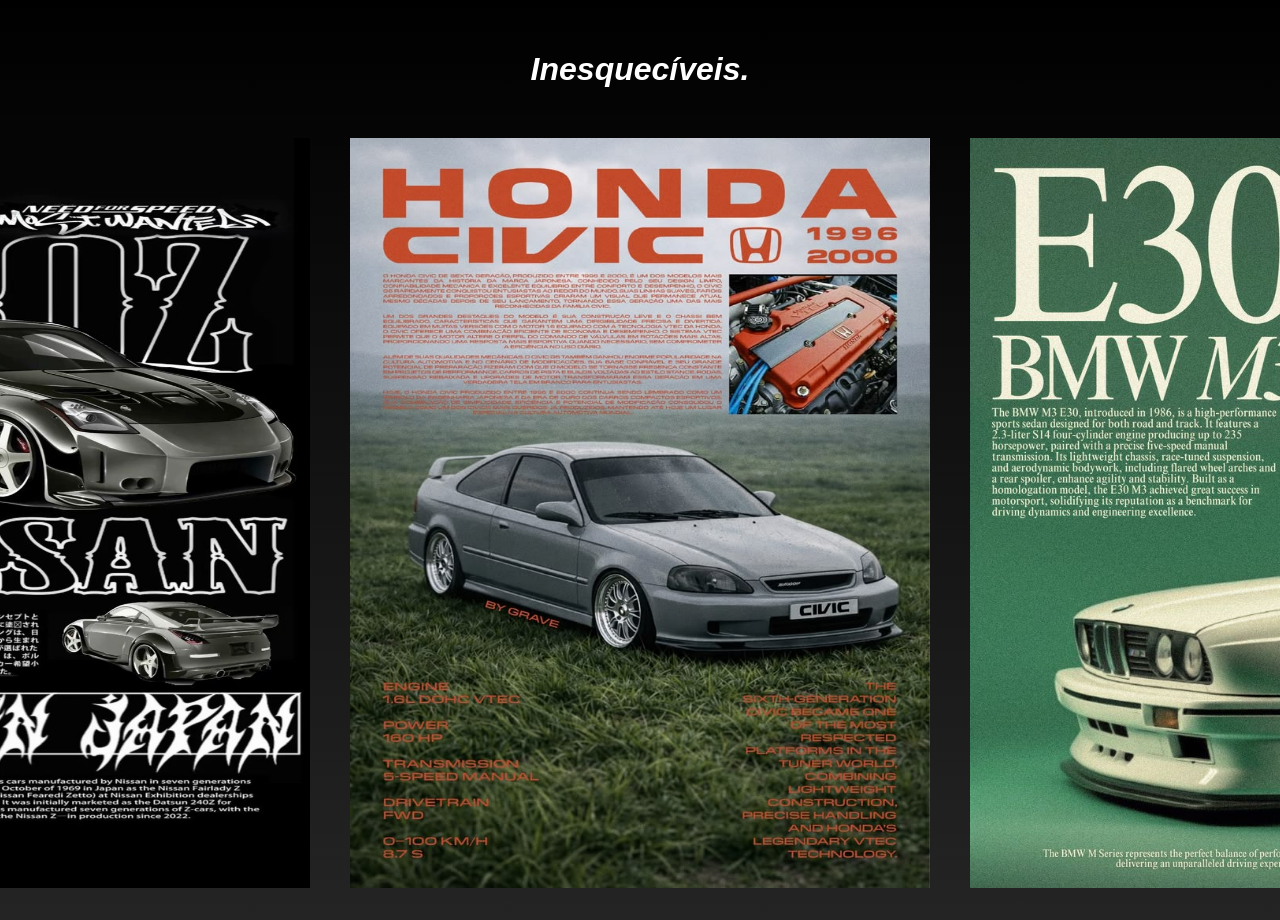
<file: index.html>
<!DOCTYPE html>
<html lang="en">

<head>
    <meta charset="UTF-8">
    <meta name="viewport" content="width=device-width, initial-scale=1.0">
    <title>Homepage</title>
    <link rel="stylesheet" href="assets/style.css">
</head>

<body>
    <div class="welcome">
        <h1>Inesquecíveis.</h1>
    </div>

    </div>
    <div class="posters">
        <div class="posterNissan">
            <a href="./assets/nissan.html">
                <img src="./images/Ufff toy loco.jpg" alt="nissan" class="pst">
            </a>
            <div class="posterCivic">
                <a href="./assets/civic.html">
                    <img src="./images/hondacivic.jpg" alt="civic" class="pst">
                </a>
            </div>
            <div class="posterBmw">
                <a href="./assets/bmw.html">
                    <img src="./images/bmw.jpg" alt="bmw" class="pst">
                </a>
            </div>
        </div>
        <script src="scripts/main.js"></script>
</body>

</html>
</file>
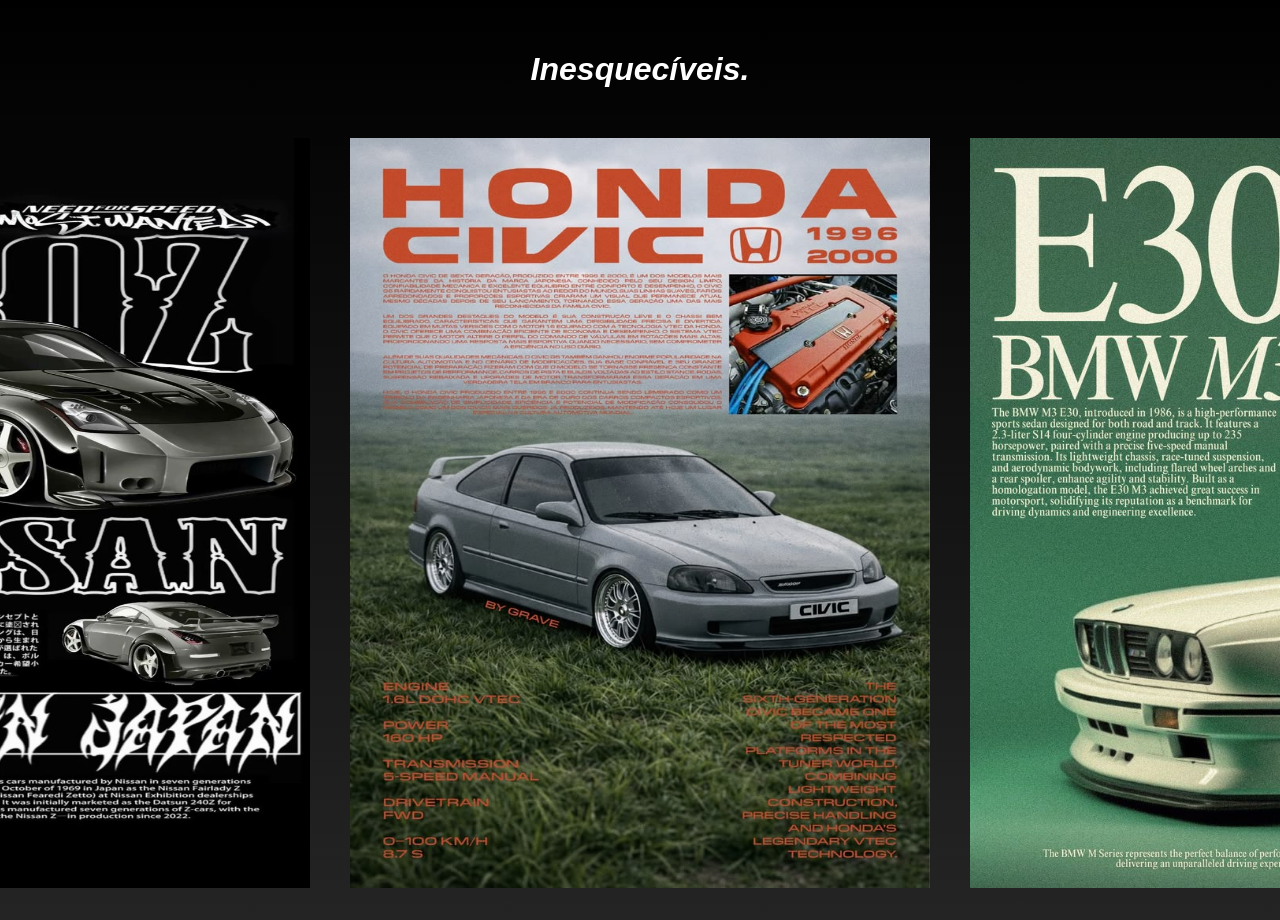
<file: home/index.html>
<!DOCTYPE html>
<html lang="en">

<head>
    <meta charset="UTF-8">
    <meta name="viewport" content="width=device-width, initial-scale=1.0">
    <title>Homepage</title>
    <link rel="stylesheet" href="style.css">
</head>

<body>
    <div class="welcome">
        <h1>Inesquecíveis.</h1>
    </div>

    </div>
    <div class="posters">
        <div class="posterNissan">
            <a href="/home/link/nissan.html">
                <img src="/images/Ufff toy loco.jpg" alt="nissan" class="pst">
            </a>
            <div class="posterCivic">
                <a href="/home/link/civic.html">
                    <img src="/images/hondacivic.jpg" alt="civic" class="pst">
                </a>
            </div>
            <div class="posterBmw">
                <a href="/home/link/bmw.html">
                    <img src="/images/bmw.jpg" alt="bmw" class="pst">
                </a>
            </div>
        </div>

</body>

</html>
</file>
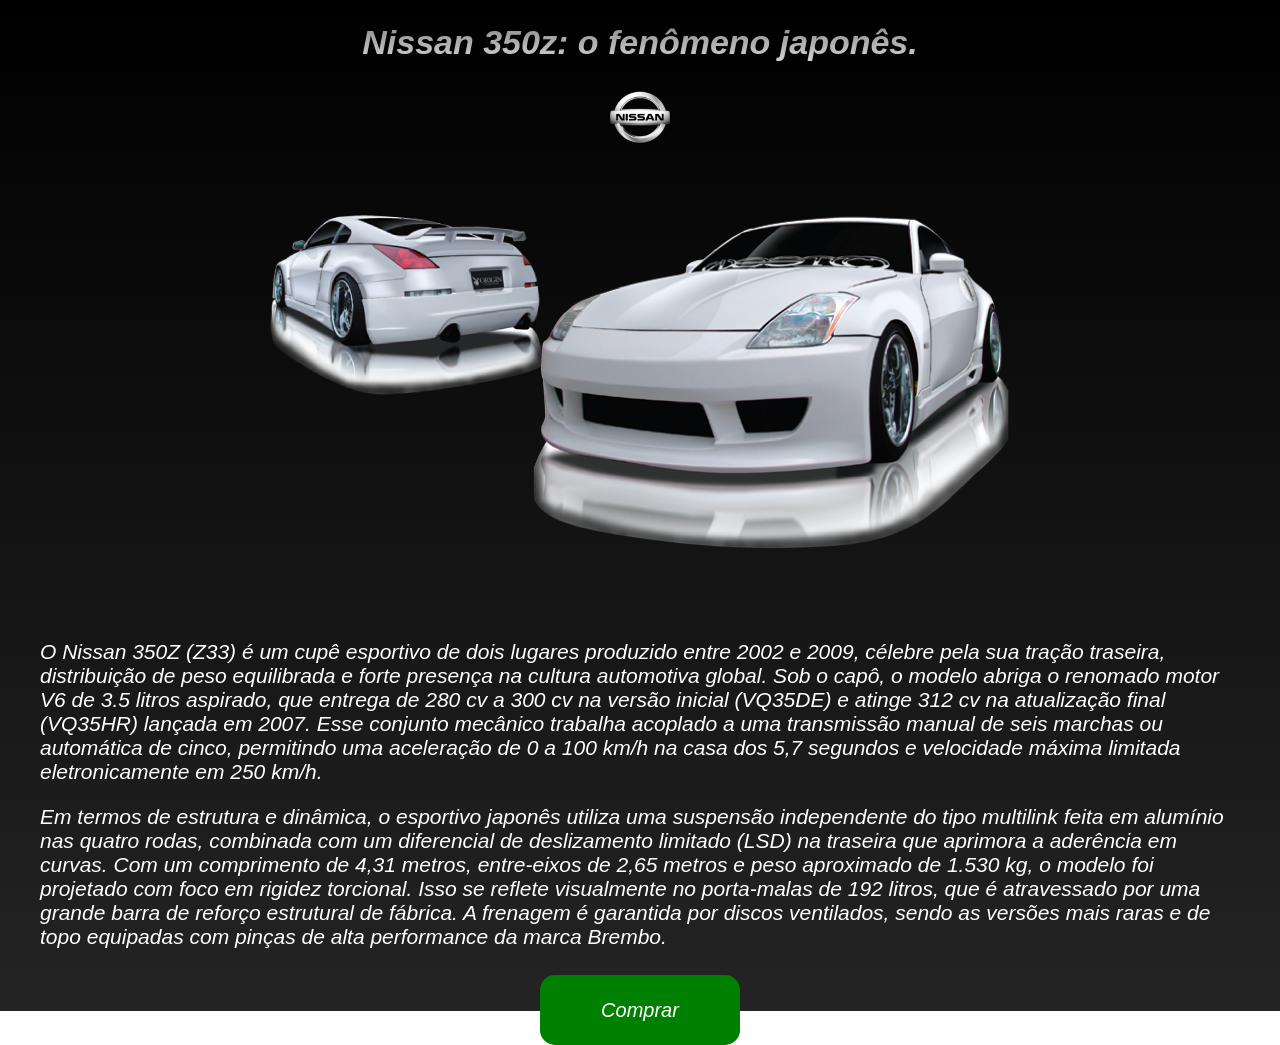
<file: assets/nissan.html>
<!DOCTYPE html>
<html lang="pt-BR">

<head>
    <meta charset="UTF-8">
    <meta name="viewport" content="width=device-width, initial-scale=1.0">
    <title>Nissan 350z</title>
    <link rel="stylesheet" href="./style.css">
</head>

<body>
    <div class="title">
        <h1>Nissan 350z: o fenômeno japonês.</h1>
    </div>
    <div class="logoNissan">
        <img src="../images/ecbd015f19ea1b9328e6ce8d99ee5fec.png" alt="imagem não encontrada">
    </div>
    <div class="conteiner">
        <img src="../images/pngwing.com (1).png" alt="">
    </div>
    <div class="paragrafo">
        <p>O Nissan 350Z (Z33) é um cupê esportivo de dois lugares produzido entre 2002 e 2009, célebre pela sua tração
            traseira,
            distribuição de peso equilibrada e forte presença na cultura automotiva global. Sob o capô, o modelo abriga
            o renomado
            motor V6 de 3.5 litros aspirado, que entrega de 280 cv a 300 cv na versão inicial (VQ35DE) e atinge 312 cv
            na
            atualização final (VQ35HR) lançada em 2007. Esse conjunto mecânico trabalha acoplado a uma transmissão
            manual de seis
            marchas ou automática de cinco, permitindo uma aceleração de 0 a 100 km/h na casa dos 5,7 segundos e
            velocidade máxima
            limitada eletronicamente em 250 km/h.
        </p>
        <p>Em termos de estrutura e dinâmica, o esportivo japonês utiliza uma suspensão independente do tipo multilink
            feita em
            alumínio nas quatro rodas, combinada com um diferencial de deslizamento limitado (LSD) na traseira que
            aprimora a
            aderência em curvas. Com um comprimento de 4,31 metros, entre-eixos de 2,65 metros e peso aproximado de
            1.530 kg, o
            modelo foi projetado com foco em rigidez torcional. Isso se reflete visualmente no porta-malas de 192
            litros, que é
            atravessado por uma grande barra de reforço estrutural de fábrica. A frenagem é garantida por discos
            ventilados, sendo
            as versões mais raras e de topo equipadas com pinças de alta performance da marca Brembo.</p>
    </div>
    <div id="comprar">
        <button type="submit">Comprar</button>
    </div>

    <script src="../scripts/main.js"></script>
</body>

</html>
</file>
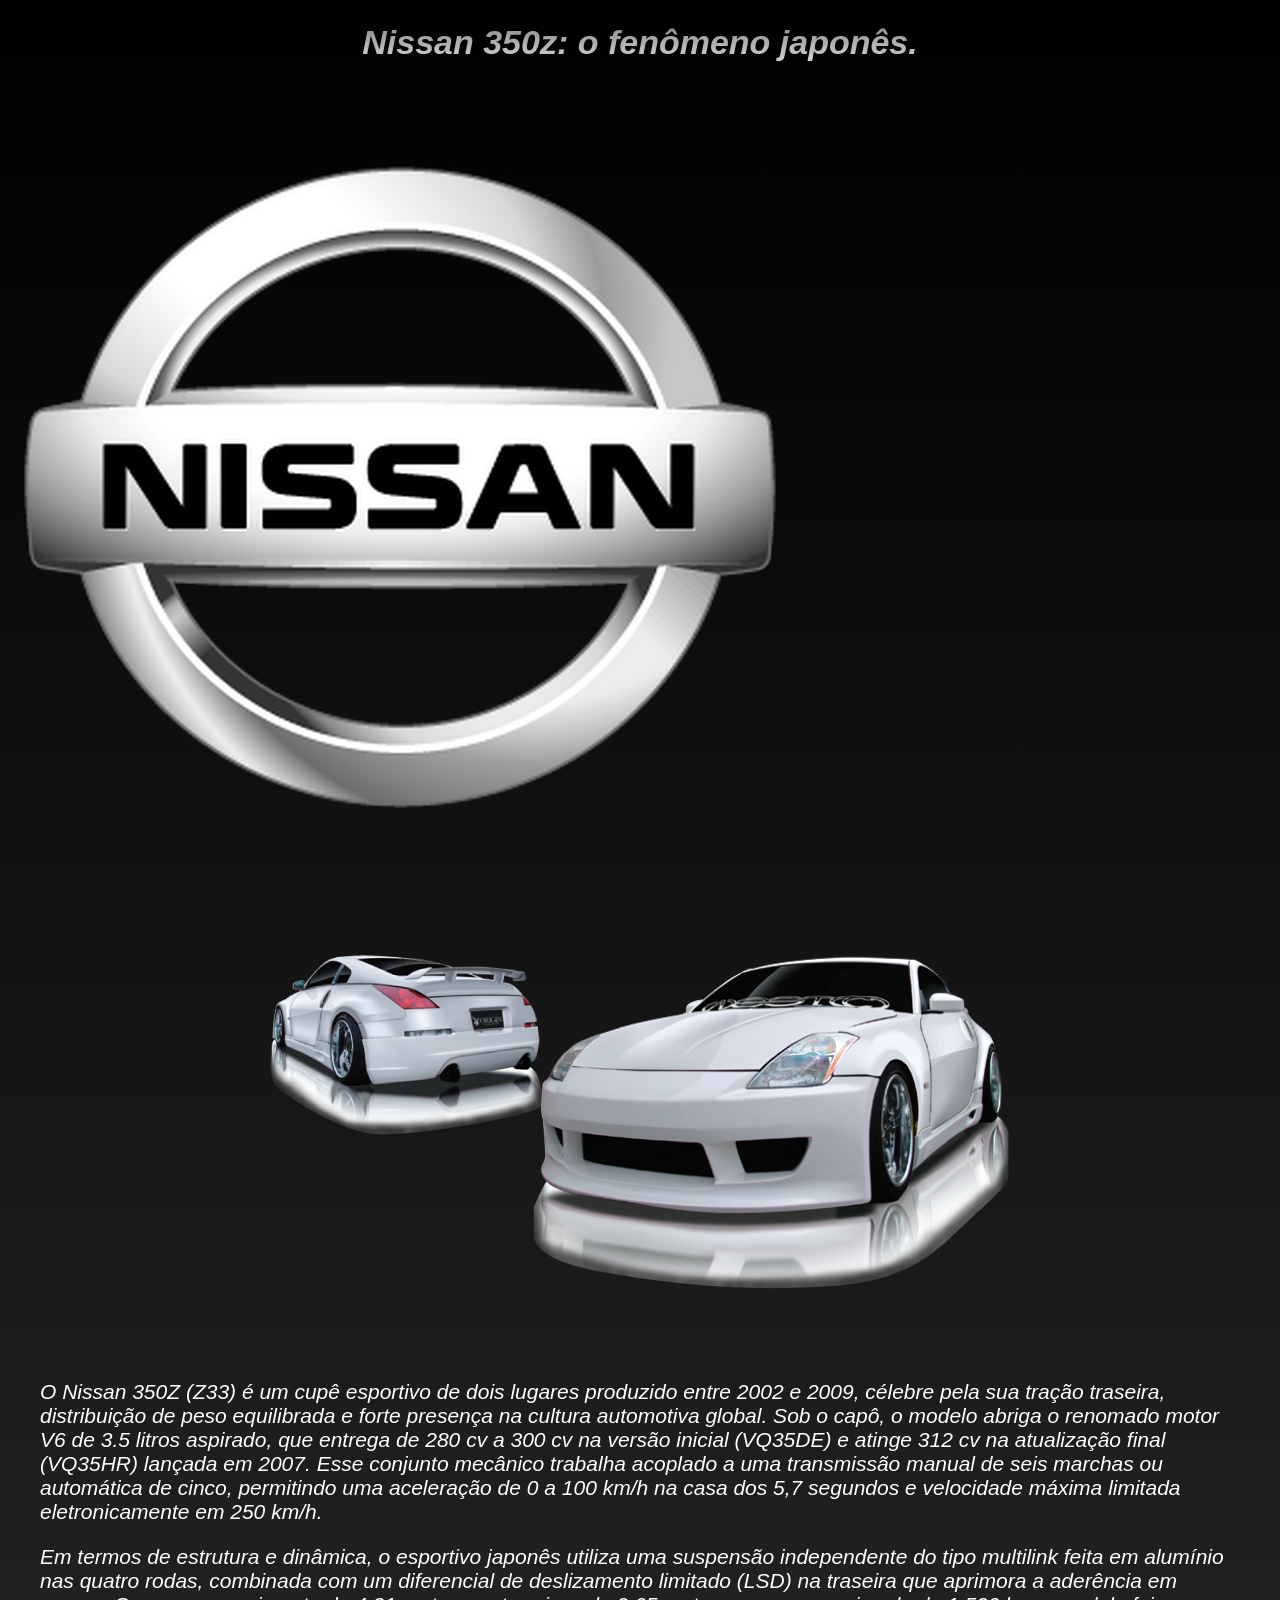
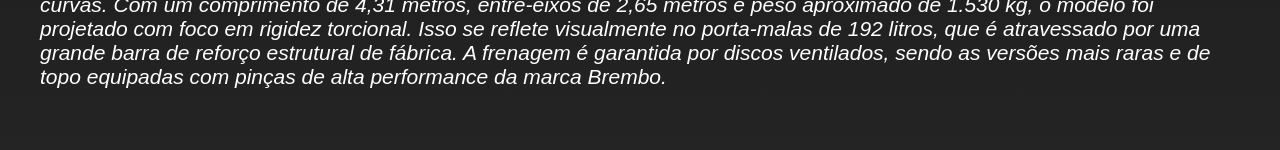
<file: home/link/nissan.html>
<!DOCTYPE html>
<html lang="pt-BR">

<head>
    <meta charset="UTF-8">
    <meta name="viewport" content="width=device-width, initial-scale=1.0">
    <title>Nissan 350z</title>
    <link rel="stylesheet" href="/style.css">
</head>

<body>
    <div class="title">
        <h1>Nissan 350z: o fenômeno japonês.</h1>
    </div>
    <div class="nissan">
        <img src="/images/ecbd015f19ea1b9328e6ce8d99ee5fec.png" alt="imagem não encontrada">
    </div>
    <div class="conteiner">
        <img src="/images/pngwing.com (1).png" alt="">
    </div>
    <div class="paragrafo">
        <p>O Nissan 350Z (Z33) é um cupê esportivo de dois lugares produzido entre 2002 e 2009, célebre pela sua tração
            traseira,
            distribuição de peso equilibrada e forte presença na cultura automotiva global. Sob o capô, o modelo abriga
            o renomado
            motor V6 de 3.5 litros aspirado, que entrega de 280 cv a 300 cv na versão inicial (VQ35DE) e atinge 312 cv
            na
            atualização final (VQ35HR) lançada em 2007. Esse conjunto mecânico trabalha acoplado a uma transmissão
            manual de seis
            marchas ou automática de cinco, permitindo uma aceleração de 0 a 100 km/h na casa dos 5,7 segundos e
            velocidade máxima
            limitada eletronicamente em 250 km/h.
        </p>
        <p>Em termos de estrutura e dinâmica, o esportivo japonês utiliza uma suspensão independente do tipo multilink
            feita em
            alumínio nas quatro rodas, combinada com um diferencial de deslizamento limitado (LSD) na traseira que
            aprimora a
            aderência em curvas. Com um comprimento de 4,31 metros, entre-eixos de 2,65 metros e peso aproximado de
            1.530 kg, o
            modelo foi projetado com foco em rigidez torcional. Isso se reflete visualmente no porta-malas de 192
            litros, que é
            atravessado por uma grande barra de reforço estrutural de fábrica. A frenagem é garantida por discos
            ventilados, sendo
            as versões mais raras e de topo equipadas com pinças de alta performance da marca Brembo.</p>
    </div>
</body>

</html>
</file>
<file: assets/style.css>
body {
    font-family: "Science Gothic", sans-serif;
    margin: 0;
    padding: 0;
    min-height: 100vh;
    box-sizing: border-box;
    background: -webkit-linear-gradient(bottom, #242424, #000000);
    background-repeat: no-repeat;
    background-size: cover;
    animation: fadeInAnimation ease 0.8s;
    animation-iteration-count: 1;
    animation-fill-mode: forwards;
}

@keyframes fadeInAnimation {
    0% {
        opacity: 0;
    }

    100% {
        opacity: 1
    }
}

div.title {
    font-style: oblique;
    font-size: 17px;
    display: flex;
    justify-content: center;
    background: -webkit-linear-gradient(bottom, #ffffff, #5d5d5d);
    -webkit-background-clip: text;
    -webkit-text-fill-color: transparent;
    background-clip: text;
    color: transparent;
}

.conteiner {
    display: flex;
    justify-content: center;
    align-items: center;
}

.logoNissan {
    overflow: hidden;
    display: flex;
    justify-content: center;
    align-items: center;
    width: 100%;

}

.logoNissan img {
    width: 5%;
    height: auto;
    object-fit: contain;
    animation: girar-infinito 30s linear infinite
}

@keyframes girar-infinito {

    from {

        transform: rotate(0deg);
    }

    to {

        transform: rotate(360deg);
    }
}

div.paragrafo {
    color: rgb(255, 255, 255);
    font-size: 21px;
    font-style: italic;
    padding: 40px;
}

div.welcome {
    display: flex;
    justify-content: center;
    font-style: italic;
    color: white;
    padding-top: 30px;
    overflow: hidden;
}

.pst {
    padding: 20px;
    height: 750px;
    width: 580px;
    overflow: hidden;
    transition: filter 0.3s ease;
}

.pst:hover {
    transform: scale(1.05);
    transition: transform 0.3s ease;
    cursor: pointer;
    color: rgba(0, 0, 0, 0.75);
    filter: brightness(1.2);
}

div.posterNissan {
    display: flex;
    justify-content: center;
    align-items: center;
    height: 90vh;
    margin: 0;
    overflow: hidden;
}

div.posterBmw {
    display: flex;

}

div.posterCivic {
    display: flex;

}

a {
    color: #252525;
    text-decoration: none;
    transition: color 1s ease;
}

a:hover {
    background-color: #f0f0f0;
}

a:active {
    transform: scale(0.98);
    background-color: white
}

div.titleB {
    display: flex;
    justify-content: center;
    background: -webkit-linear-gradient(bottom, #615020, #dfc51d);
    -webkit-background-clip: text;
    -webkit-text-fill-color: transparent;
    background-clip: text;
    color: transparent;
}

div.bmw {
    display: flex;
    justify-content: center;
    align-items: center;
    overflow: hidden;
    height: 35vh;
}

.bmw img {
    height: 600px;
    width: 600px;

}

div.logoBmw {
    display: flex;
    justify-content: center;
}

.logoBmw img {
    width: auto;
    height: 10vh;
    object-fit: contain;
    animation: girar-infinito 30s linear infinite
}

#comprar {
    display: flex;
    justify-content: center;
    align-items: center;
    height: 0.2vh;
}

#comprar button {
    font-size: 20px;
    font-style: italic;
    width: 200px;
    height: 70px;
    color: white;
    border-radius: 15px;
    background-color: green;
    border-color: transparent;
}

#comprar button:hover {
    transform: scale(1.10);
    cursor: pointer;
    filter: brightness(1.5);
}

#comprar button:active {
    transform: scale(1.15);
    background-color: #79be81;
}
</file>
<file: home/style.css>
body {
    font-family: "Science Gothic", sans-serif;
    margin: 0;
    padding: 0;
    min-height: 100vh;
    box-sizing: border-box;
    background: -webkit-linear-gradient(bottom, #242424, #000000);
    background-repeat: no-repeat;
    background-size: cover;
    animation: fadeInAnimation ease 0.8s;
    animation-iteration-count: 1;
    animation-fill-mode: forwards;
}

@keyframes fadeInAnimation {
    0% {
        opacity: 0;
    }

    100% {
        opacity: 1
    }
}

div.title {
    font-style: oblique;
    font-size: 17px;
    display: flex;
    justify-content: center;
    color: rgb(255, 255, 255);
}

.conteiner {
    display: flex;
    justify-content: center;
    align-items: center;
}

.nissan {
    overflow: hidden;
    display: flex;
    justify-content: center;
    align-items: center;
    width: 100%;

}

.nissan img {
    width: 5%;
    height: auto;
    object-fit: contain;
    animation: girar-infinito 30s linear infinite
}

@keyframes girar-infinito {

    from {

        transform: rotate(0deg);
    }

    to {

        transform: rotate(360deg);
    }
}

div.paragrafo {
    color: rgb(255, 255, 255);
    font-size: 21px;
    font-style: italic;
    padding: 40px;
}

div.welcome {
    display: flex;
    justify-content: center;
    font-style: italic;
    color: white;
    padding-top: 30px;
    overflow: hidden;
}

.pst {
    padding: 20px;
    height: 750px;
    width: 580px;
    overflow: hidden;
    transition: filter 0.3s ease;
}

.pst:hover {
    transform: scale(1.05);
    transition: transform 0.3s ease;
    cursor: pointer;
    color: rgba(0, 0, 0, 0.75);
    filter: brightness(1.2);
}

div.posterNissan {
    display: flex;
    justify-content: center;
    align-items: center;
    height: 90vh;
    margin: 0;
    overflow: hidden;
}

div.posterBmw {
    display: flex;

}

div.posterCivic {
    display: flex;

}

a {
    color: #252525;
    text-decoration: none;
    transition: color 1s ease;
}

a:hover {
    background-color: #f0f0f0;
}

a:active {
    transform: scale(0.98);
    background-color: white
}
</file>
<file: style.css>
body {
    font-family: "Science Gothic", sans-serif;
    margin: 0;
    padding: 0;
    min-height: 100vh;
    box-sizing: border-box;
    background: -webkit-linear-gradient(bottom, #242424, #000000);
    background-repeat: no-repeat;
    background-size: cover;
    animation: fadeInAnimation ease 0.8s;
    animation-iteration-count: 1;
    animation-fill-mode: forwards;
}

@keyframes fadeInAnimation {
    0% {
        opacity: 0;
    }

    100% {
        opacity: 1
    }
}

div.title {
    font-style: oblique;
    font-size: 17px;
    display: flex;
    justify-content: center;
    background: -webkit-linear-gradient(bottom, #ffffff, #5d5d5d);
    -webkit-background-clip: text;
    -webkit-text-fill-color: transparent;
    background-clip: text;
    color: transparent;
}

.conteiner {
    display: flex;
    justify-content: center;
    align-items: center;
}

.logoNissan {
    overflow: hidden;
    display: flex;
    justify-content: center;
    align-items: center;
    width: 100%;

}

.logoNissan img {
    width: 5%;
    height: auto;
    object-fit: contain;
    animation: girar-infinito 30s linear infinite
}

@keyframes girar-infinito {

    from {

        transform: rotate(0deg);
    }

    to {

        transform: rotate(360deg);
    }
}

div.paragrafo {
    color: rgb(255, 255, 255);
    font-size: 21px;
    font-style: italic;
    padding: 40px;
}

div.welcome {
    display: flex;
    justify-content: center;
    font-style: italic;
    color: white;
    padding-top: 30px;
    overflow: hidden;
}

.pst {
    padding: 20px;
    height: 750px;
    width: 580px;
    overflow: hidden;
    transition: filter 0.3s ease;
}

.pst:hover {
    transform: scale(1.05);
    transition: transform 0.3s ease;
    cursor: pointer;
    color: rgba(0, 0, 0, 0.75);
    filter: brightness(1.2);
}

div.posterNissan {
    display: flex;
    justify-content: center;
    align-items: center;
    height: 90vh;
    margin: 0;
    overflow: hidden;
}

div.posterBmw {
    display: flex;

}

div.posterCivic {
    display: flex;

}

a {
    color: #252525;
    text-decoration: none;
    transition: color 1s ease;
}

a:hover {
    background-color: #f0f0f0;
}

a:active {
    transform: scale(0.98);
    background-color: white
}

div.titleB {
    display: flex;
    justify-content: center;
    background: -webkit-linear-gradient(bottom, #615020, #dfc51d);
    -webkit-background-clip: text;
    -webkit-text-fill-color: transparent;
    background-clip: text;
    color: transparent;
}

div.bmw {
    display: flex;
    justify-content: center;
    align-items: center;
    overflow: hidden;
    height: 35vh;
}

.bmw img {
    height: 600px;
    width: 600px;

}

div.logoBmw {
    display: flex;
    justify-content: center;
}

.logoBmw img {
    width: auto;
    height: 10vh;
    object-fit: contain;
    animation: girar-infinito 30s linear infinite
}
</file>
